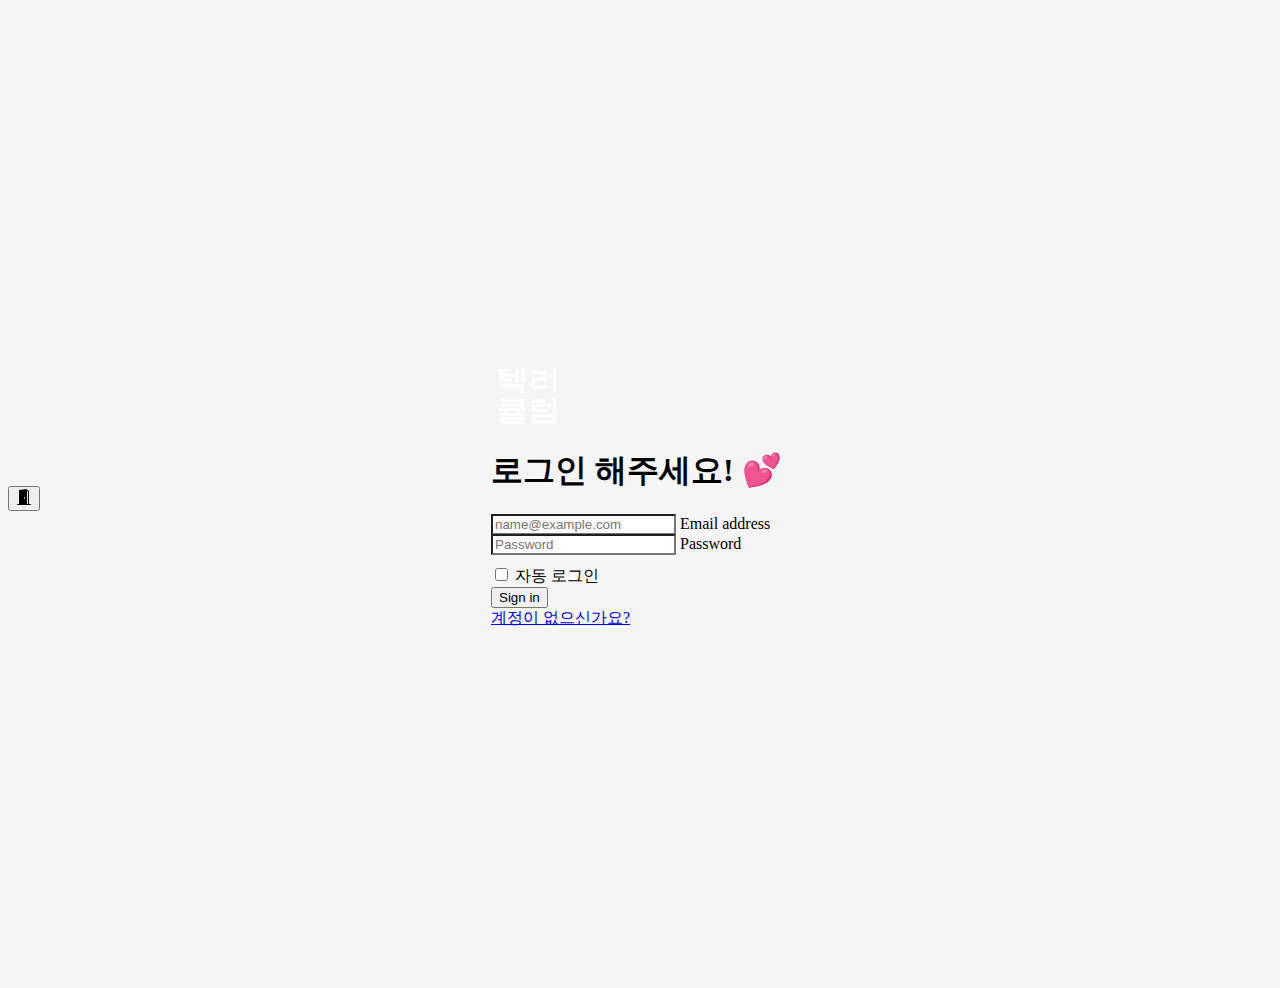
<file: pages/login_in.html>
<!doctype html>
<html lang="en">

<head>
  <meta charset="utf-8">
  <meta name="viewport" content="width=device-width, initial-scale=1">
  <meta name="description" content="">
  <meta name="author" content="Mark Otto, Jacob Thornton, and Bootstrap contributors">
  <meta name="generator" content="Hugo 0.84.0">
  <title>로그인 - 텍리큘럼</title>

  <!-- Bootstrap core CSS -->
  <!-- CSS only -->
  <link href="https://cdn.jsdelivr.net/npm/bootstrap@5.2.0-beta1/dist/css/bootstrap.min.css" rel="stylesheet"
    integrity="sha384-0evHe/X+R7YkIZDRvuzKMRqM+OrBnVFBL6DOitfPri4tjfHxaWutUpFmBp4vmVor" crossorigin="anonymous">
  <link rel="stylesheet" href="https://cdn.jsdelivr.net/npm/bootstrap-icons@1.8.3/font/bootstrap-icons.css">
  <!-- JavaScript Bundle with Popper -->
  <style>
    .bd-placeholder-img {
      font-size: 1.125rem;
      text-anchor: middle;
      -webkit-user-select: none;
      -moz-user-select: none;
      user-select: none;
    }

    @media (min-width: 768px) {
      .bd-placeholder-img-lg {
        font-size: 3.5rem;
      }
    }
  </style>


  <!-- Custom styles for this template -->
  <link href="../styles/signin.css" rel="stylesheet">
</head>
<!-- DSC-digitech s?? c?? -->
<body class="text-center bg-dark">
  <nav class="navbar-expand-lg fixed-top justify-content-start">
    <div class="d-grid gap-2 d-md-flex justify-content-md-start">
      <button class = "btn btn-success btn-lg " type="button" onClick="history.go(-1)"><img src="../imgs/door-open-fill.svg" alt="뒤로가기 이미지"></button>
    </div>
  </nav>
  
  <main class="form-signin">
    <form>
      <img class="mb-4" src="../imgs/Frame.svg"alt="" width="72" height="57">
      <h1 class="h3 mb-3 fw-normal text-white">로그인 해주세요! 💕</h1>

      <div class="form-floating">
        <input type="email" class="form-control" id="floatingInput" placeholder="name@example.com">
        <label for="floatingInput">Email address</label>
      </div>
      <div class="form-floating">
        <input type="password" class="form-control" id="floatingPassword" placeholder="Password">
        <label for="floatingPassword">Password</label>
      </div>

      <div class="checkbox mb-3 text-danger">
        <label>
          <input  type="checkbox" value="remember-me"> 자동 로그인
        </label>
      </div>
      <button class="w-100 btn btn-lg btn-primary" type="submit">Sign in</button>
    </form>
    <a href="../pages/login_up.html">계정이 없으신가요?</a>
  </main>



</body>

</html>
</file>
<file: styles/signin.css>
html,
body {
  height: 100%;
}

body {
  display: flex;
  align-items: center;
  padding-top: 40px;
  padding-bottom: 40px;
  background-color: #f5f5f5;
}

.form-signin {
  width: 100%;
  max-width: 330px;
  padding: 15px;
  margin: auto;
}

.form-signin .checkbox {
  font-weight: 400;
}

.form-signin .form-floating:focus-within {
  z-index: 2;
}

.form-signin input[type="email"] {
  margin-bottom: -1px;
  border-bottom-right-radius: 0;
  border-bottom-left-radius: 0;
}

.form-signin input[type="password"] {
  margin-bottom: 10px;
  border-top-left-radius: 0;
  border-top-right-radius: 0;
}
</file>
